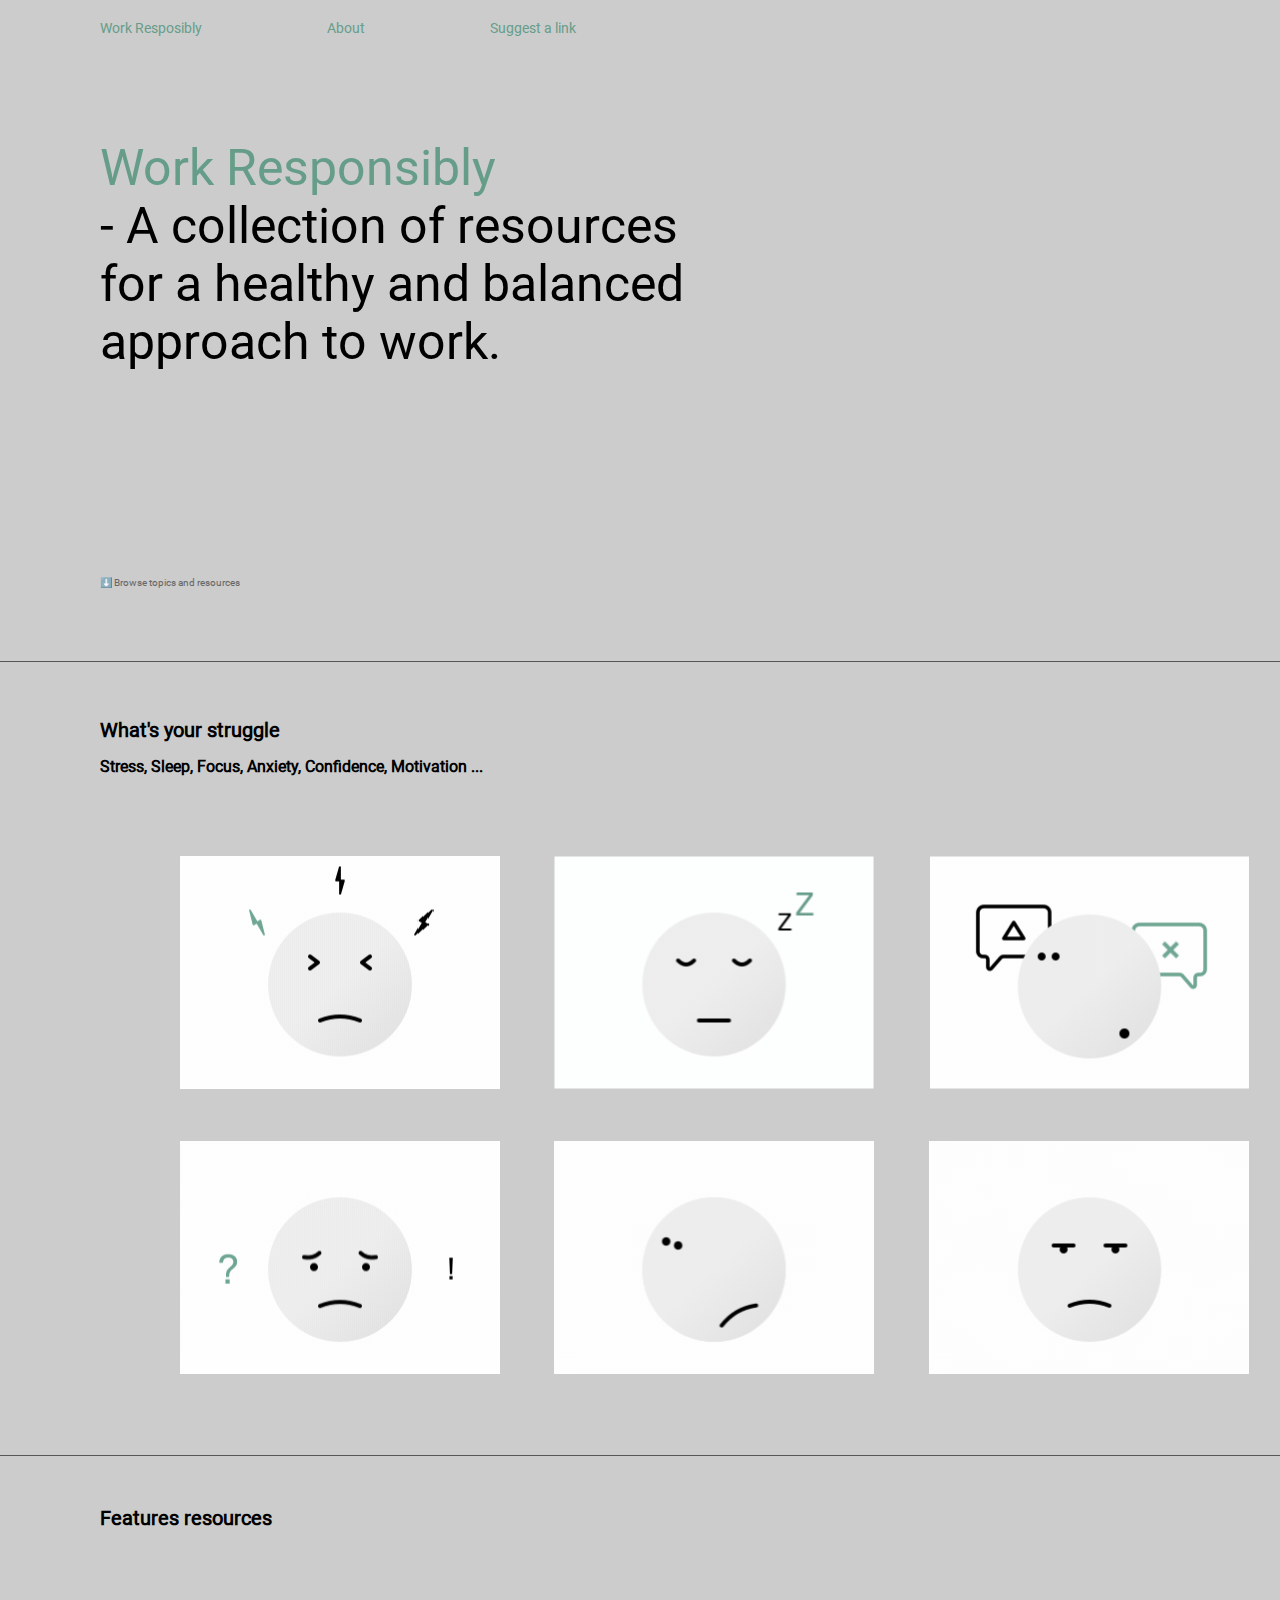
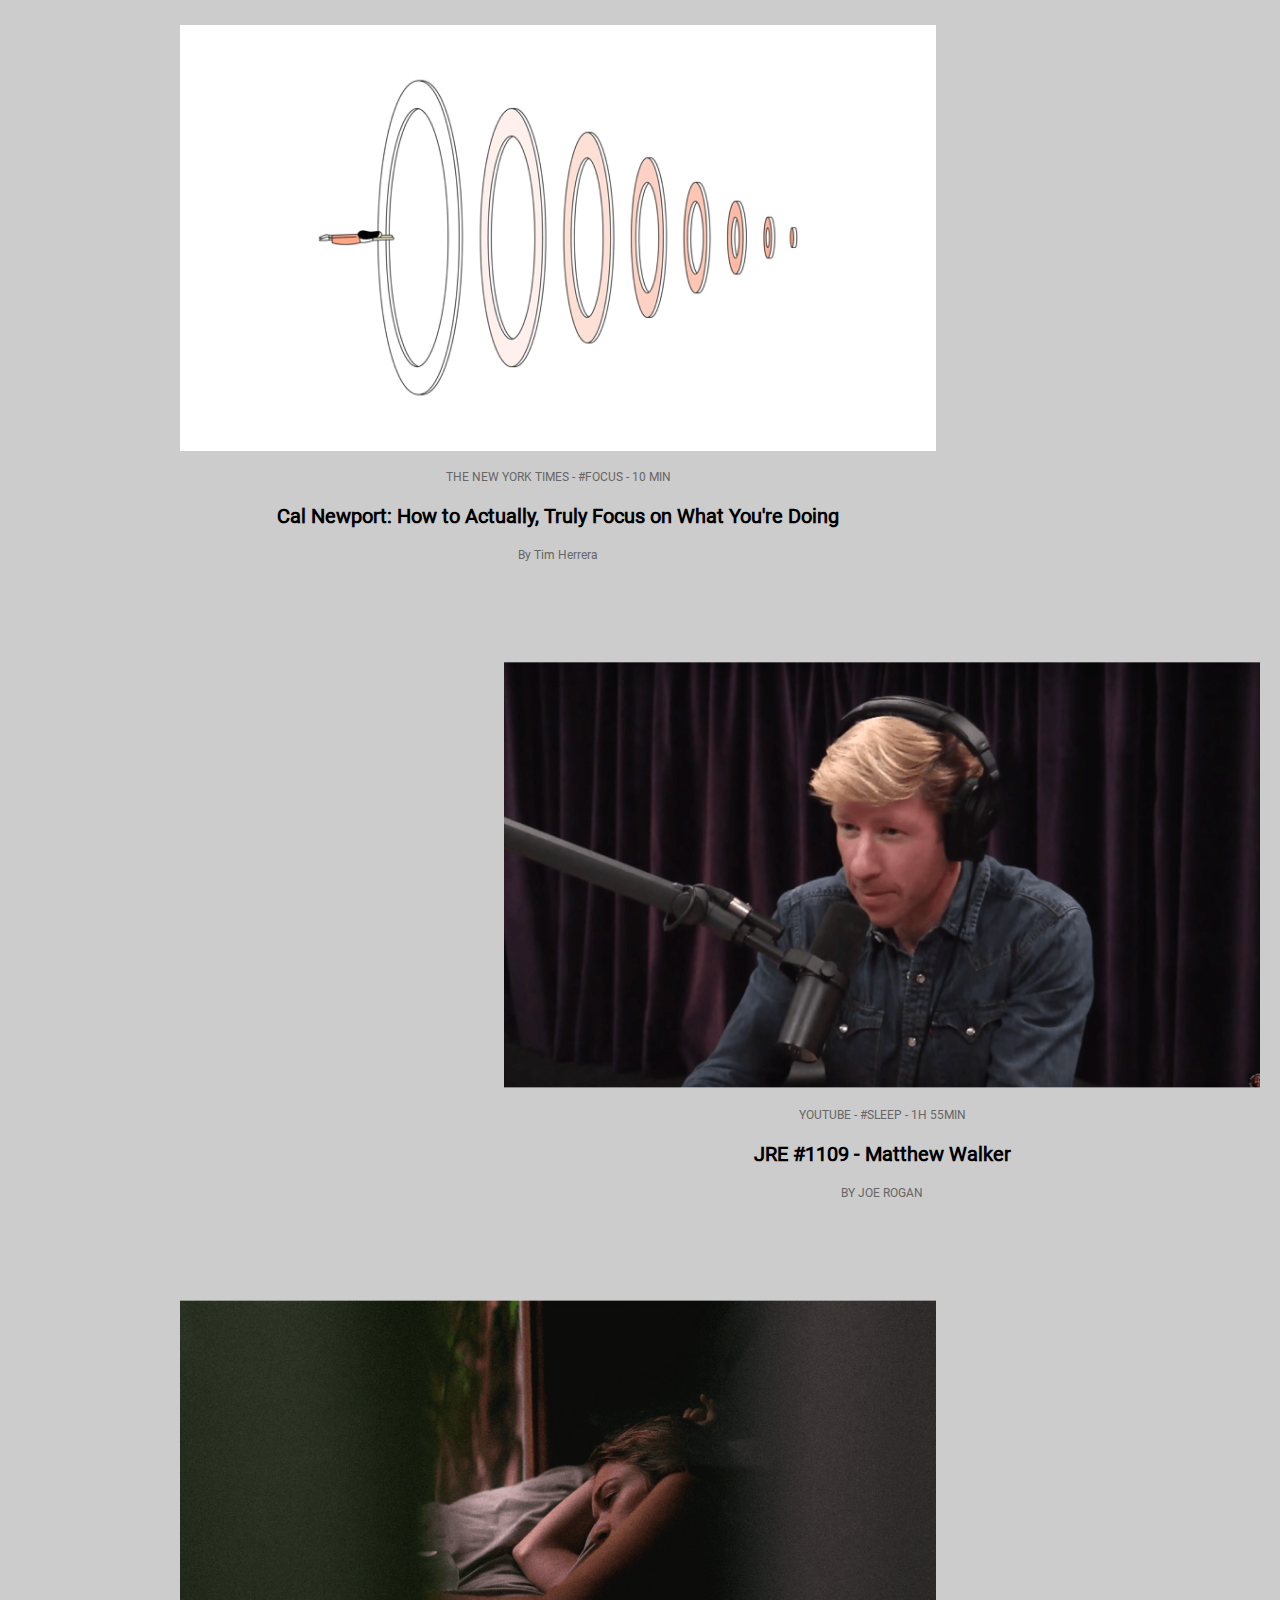
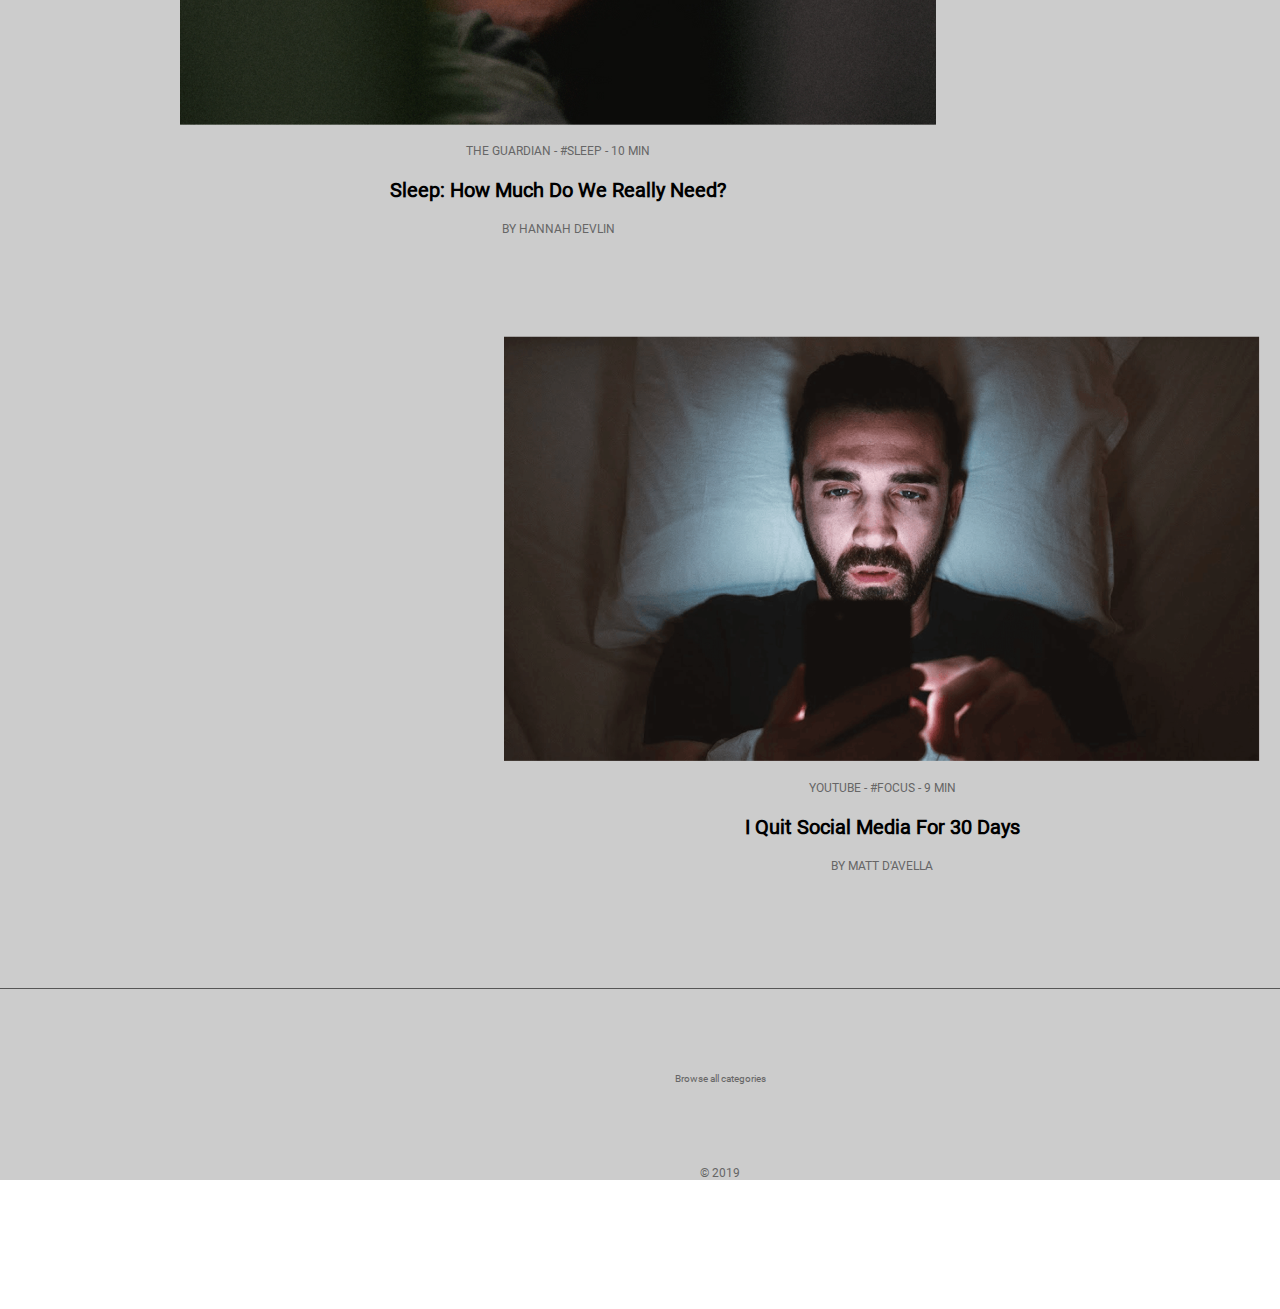
<file: index2.html>
<!DOCTYPE html>
<html lang="en">
<head>
    <meta charset="UTF-8">
    <meta name="viewport" content="width=device-width, initial-scale=1.0">
    <title>Work Responsibly</title>
    <link rel="stylesheet" href="./assets/css/style2.css">
</head>
<body>

    <header>
        <nav>
            <a href="https://www.super-code.de" class="navigation">Work Resposibly</a>
            <a href="https://www.super-code.de" class="navigation">About</a>
            <a href="https://www.super-code.de" class="navigation">Suggest a link</a>
        </nav>
        <section>
            <h1><span>Work <span class="umbruch">Responsibly</span></span> - A collection of resources for a healthy and balanced approach to work.</h1>
            <div>
                <ul>
                    <li><a href="https://x.com/?lang=en" ><img src="./assets/img/twitter.jpg" alt="Ein Vogel-das Symbol von Twitter" class="socialmediaicons"></a></li>
                    <li><a href="https://www.facebook.de"> <img src="./assets/img/facebook.jpg" alt="Das facebook Symbol" class="socialmediaicons"></li>
                    <li><a href="https://www.instagram.com/"><img src="./assets/img/insta.jpg" alt="Das instagram Symbol" class="socialmediaicons"></a></li>
                </ul>
            </div>
            <a href="https://super-code.de" class="browsebutton">⬇️ Browse topics and resources</a>
        </section>   
    </header>




    <main>
        <section>
            <h2>What's your struggle</h2>
            <h3> Stress, Sleep, Focus, Anxiety, Confidence, Motivation ...</h3>
            <article class="beidesmileyreihen">
                <div class="stressedsmileys">
                    <img src="./assets/img/Smiley1.png" alt="gestresster Smiley" class="smileybild">
                    <img src="./assets/img/Smiley2.png" alt="müder Smiley" class="smileybild">
                    <img src="./assets/img/Smiley3.png" alt="überforderter Smiley" class="smileybild">
                </div>
                <div class="stressedsmileys">
                    <img src="./assets/img/Smiley4.png" alt="fragender Smiley" class="smileybild">
        <img src="./assets/img/Smiley5.png" alt="unglücklicher Smiley" class="smileybild">
        <img src="./assets/img/Smiley6.png" alt="genervter Smiley" class="smileybild">
                </div>
            </article>
        </section>



        <section class="zweitesection">
            <h2 class="section2h2">Features resources</h2>

            <article class="bildeinsdrei">
                <div class="menschenbilder">
                <a href="https://www.nytimes.com/"><img src="./assets/img/Spiralenbild.jpg" alt="Eine Frau, die durch kleiner werdende Kreise fliegt"></a>
            </div>
            <div class="bildtext13">
                <p  class="bildtextabstand" class="bildtextabstand">THE NEW YORK TIMES - #FOCUS - 10 MIN</p>
                <h2 class="bildtextabstand">Cal Newport: How to Actually, Truly Focus on What You're Doing</h2>
                <p>By Tim Herrera</p>
            </div>
        </article>

            <article class="bild24">
                <div class="menschenbilder">
                <a href="https://www.youtube.com"><img src="./assets/img/Mensch1.jpg" alt="Mensch vor Mikrofon mit Kopfhörern im Gespräch"></a>
            </div>
            <div class="bildtext24">
                <p class="bildtextabstand" class="bildtextabstand">YOUTUBE - #SLEEP - 1H 55MIN</p>
                <h2 class="bildtextabstand" class="bildtextabstand" >JRE #1109 - Matthew Walker</h2>
                <p>BY JOE ROGAN</p>
            </div>
        </article>

            <article class="bildeinsdrei">
                <div class="menschenbilder">
                <a href="https://www.theguardian.com/europe" ><img src="./assets/img/Mensch2.jpg" alt="Eine Frau, die im Bett liegt"></a>
            </div>
            <div class="bildtext13">
                <p class="bildtextabstand">THE GUARDIAN - #SLEEP - 10 MIN</p>
                <h2 class="bildtextabstand">Sleep: How Much Do We Really Need?</h2>
                <p>BY HANNAH DEVLIN</p>
            </div>
        </article>
          
            <article class="bild24">
                <div class="menschenbilder">
                    <a href="https://www.youtube.com"><img src="./assets/img/mensch3.jpg" alt="Eine Mann, der im Bett auf sein Handy schaut"></a>
                </div>
                <div class="bildtext24">
                    <p class="bildtextabstand">YOUTUBE - #FOCUS - 9 MIN</p>
                    <h2 class="bildtextabstand">I Quit Social Media For 30 Days</h2>
                    <p>BY MATT D'AVELLA</p>
                </div>
            </article>
        </section>

    </main>

    <footer>
<a href="#" class="letztesatag">Browse all categories</a>
<p>© 2019</p>
    </footer>
    
</body>
</html>
</file>
<file: assets/css/style2.css>
@font-face {
    font-family: Roboto_Regular;
    src: url("../fonts/Roboto-Regular.ttf");
}

* {
    box-sizing: border-box;
    margin: 0;
    padding: 0;
}

html {
    font-size: 10px;
    font-family: Roboto_Regular;
    height: 4509px;

}

body {
    width: 144rem;
    /* background-color: #CCCCCC; */
}

/* !Wenn ich hier background-color vergebe, geht es über die ganze Breite des Bildschirms obwohl ich die Breite definiert habe-->Wieso? */

header {
    width: 144rem;
    height: 66.2rem;
    border-bottom: 1px solid #565656;
    background-color: #CCCCCC;
}

a {
    text-decoration: none;
    color: #666666;
}


.navigation {
    color: #659D89;
    font-size: 1.4rem;
    display: inline-block;
    margin: 2rem 2.28rem 10.3rem 10rem;
}

header section h1 {
    display: inline-block;
    width: 62rem;
    height: 23.4rem;
    font-size: 5rem;
    font-weight: lighter;
    margin-bottom: 5rem;
    margin-left: 10rem;
}

span {
    color: #659D89;
}

.umbruch::after {
display: block;;
content: "";
}

/* !Obiges macht Zeilenumbruch nach dem Wort, das ich im HTML in <span> gesetzt habe */

header section div {
    width: 124rem;
    height: 7.35rem;
    text-align: right;
    margin-left: 10rem;
    margin-bottom: 8rem;
}

li {
    list-style: none;
}

.socialmediaicons {
    width: 2rem;
    height: 2rem;
}

.browsebutton {
    display: inline-block;
    width: 124rem;
    height: 1.95rem;
    margin-bottom: 6.55rem;
    margin-left: 10rem;
}

main {
    background-color: #CCCCCC;
}

main section:nth-of-type(1) {
    height: 79.35rem;
    width: 144rem;
    border-bottom: 1px solid #565656;
}
main section:nth-of-type(1) h2 {
    font-size: 2rem;
    margin-left: 10rem;
    padding-top: 5.6rem;
    margin-bottom: 1.5rem;
}

main section:nth-of-type(1) h3 {
    font-size: 1.6rem;
    margin-left: 10rem;
    margin-bottom: 8rem;
}

 .beidesmileyreihen {
    height: 67.9rem;
} 
 
.stressedsmileys {
    height:28.45rem;
    margin-left: 18rem;
}

.smileybild {
    width: 32rem;
    height: 23.3rem;
    margin-right: 5.248rem; 
}

 .zweitesection {
    height: 273.339rem;
    width: 1440px;
    border-bottom: 1px solid #565656;
}


.section2h2 {
margin-left: 10rem;
padding-top: 5rem;
margin-bottom: 9.5rem;
font-size: 2rem;
}

.bildeinsdrei {
    margin-left: 18rem;
    margin-bottom: 10rem;
}

.bild24 {
    margin-left: 50.4rem;
    margin-bottom: 10rem;
}

.menschenbilder {
    margin-bottom: 1.75rem;
}

.bildtext13 {
    text-align: center;
    width: 75.6rem;
    margin-right: 50.4rem;
}

.bildtext24 {
    text-align: center;
    width: 75.6rem;
    margin-right: 18rem;
}

.bildtextabstand {
    margin-bottom: 2rem;
}

p {
    font-size: 1.2rem;
    color: #666666;
}

section:nth-of-type(2) article div h2 {
    font-size: 2rem;
}


footer {
    text-align: center;
    padding-top: 8.4rem;
    background-color: #CCCCCC;
}

/* !Wenn ich background-color einzeln vergebe, entstehen Lücken --> MArgin nimmt keine Backgroundcolor an-->statt margin-top habe ich jetzt überall padding-top bestimmt*/

footer a {
    display: inline-block;
    margin-bottom: 8.25rem;
}

img:hover {
    box-shadow: 0 0 10px 5px #565656;
}


.browsebutton:hover, .letztesatag:hover, .navigation:hover {
    text-shadow: 0 0 15px #565656;
}
</file>
